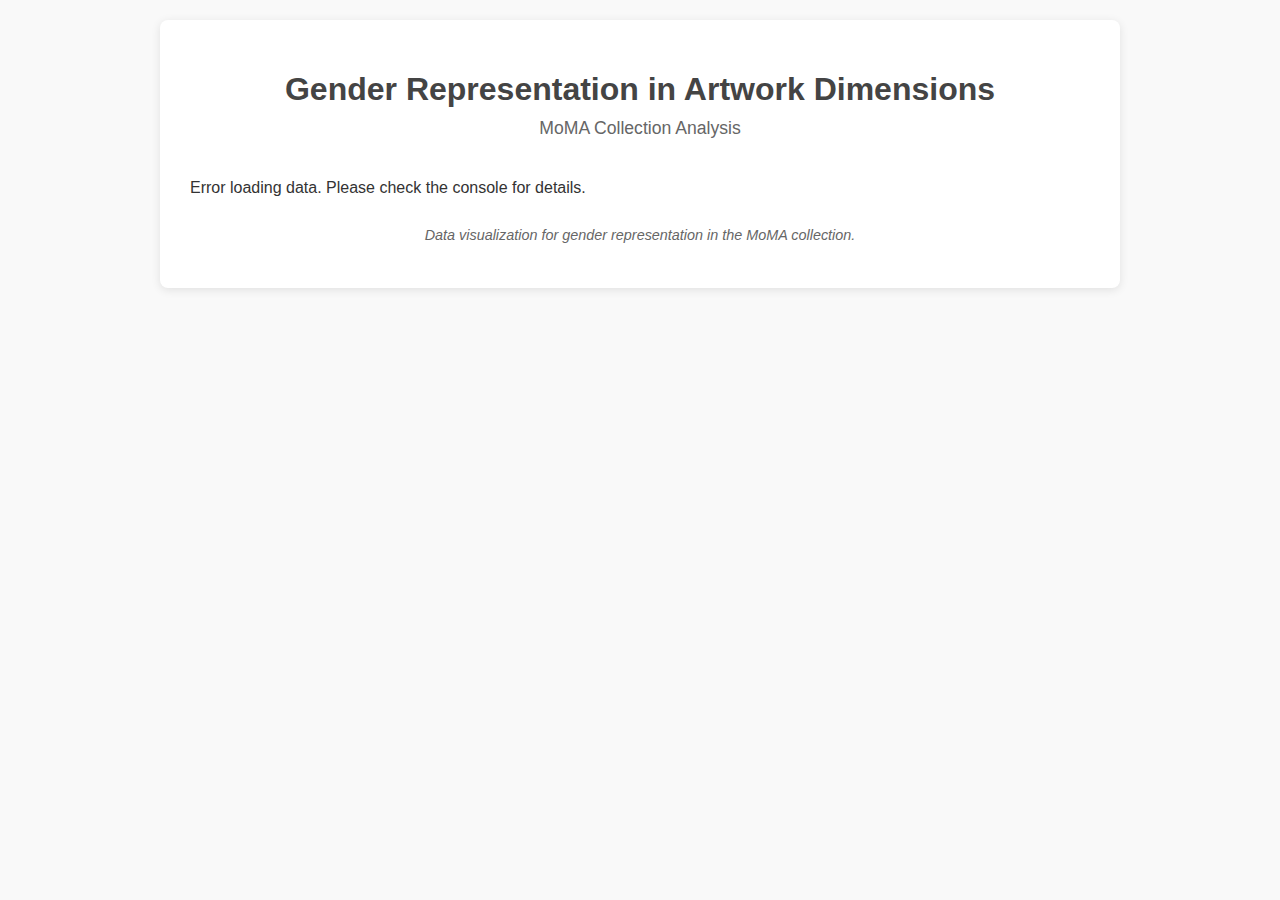
<file: artwork_size.html>
<!DOCTYPE html>
<html lang="en">
<head>
  <meta charset="UTF-8">
  <meta name="viewport" content="width=device-width, initial-scale=1.0">
  <title>Gender vs. Artwork Size - Box Plot</title>
  <!-- D3.js library -->
  <script src="https://d3js.org/d3.v7.min.js"></script>
  <!-- Custom CSS -->
  <style>
    body {
      font-family: 'Helvetica Neue', Arial, sans-serif;
      margin: 0;
      padding: 20px;
      background-color: #f9f9f9;
      color: #333;
    }
    .container {
      max-width: 900px;
      margin: 0 auto;
      background-color: white;
      padding: 30px;
      border-radius: 8px;
      box-shadow: 0 2px 10px rgba(0, 0, 0, 0.1);
    }
    h1 {
      text-align: center;
      margin-bottom: 10px;
      color: #444;
    }
    h2 {
      text-align: center;
      margin-top: 0;
      margin-bottom: 30px;
      font-weight: normal;
      color: #666;
      font-size: 1.1em;
    }
    .chart {
      margin-top: 40px;
    }
    .note {
      font-size: 0.9em;
      text-align: center;
      margin-top: 30px;
      color: #666;
      font-style: italic;
    }
    .box-explanation {
      max-width: 500px;
      margin: 30px auto;
      padding: 15px;
      background-color: #f5f5f5;
      border-radius: 5px;
    }
    .box-explanation h3 {
      margin-top: 0;
      font-size: 14px;
    }
    .box-explanation ul {
      margin: 10px 0 0;
      padding-left: 20px;
      font-size: 13px;
    }
    /* Style for the grid lines */
    .grid line {
      stroke: lightgrey;
      stroke-opacity: 0.7;
      shape-rendering: crispEdges;
    }
  </style>
</head>
<body>
  <div class="container">
    <h1>Gender Representation in Artwork Dimensions</h1>
    <h2>MoMA Collection Analysis</h2>
    
    <div id="boxplot-chart" class="chart"></div>
    <p class="note">Data visualization for gender representation in the MoMA collection.</p>
  </div>

  <!-- Custom JavaScript -->
  <script src="artwork_size.js"></script>
</body>
</html>
</file>
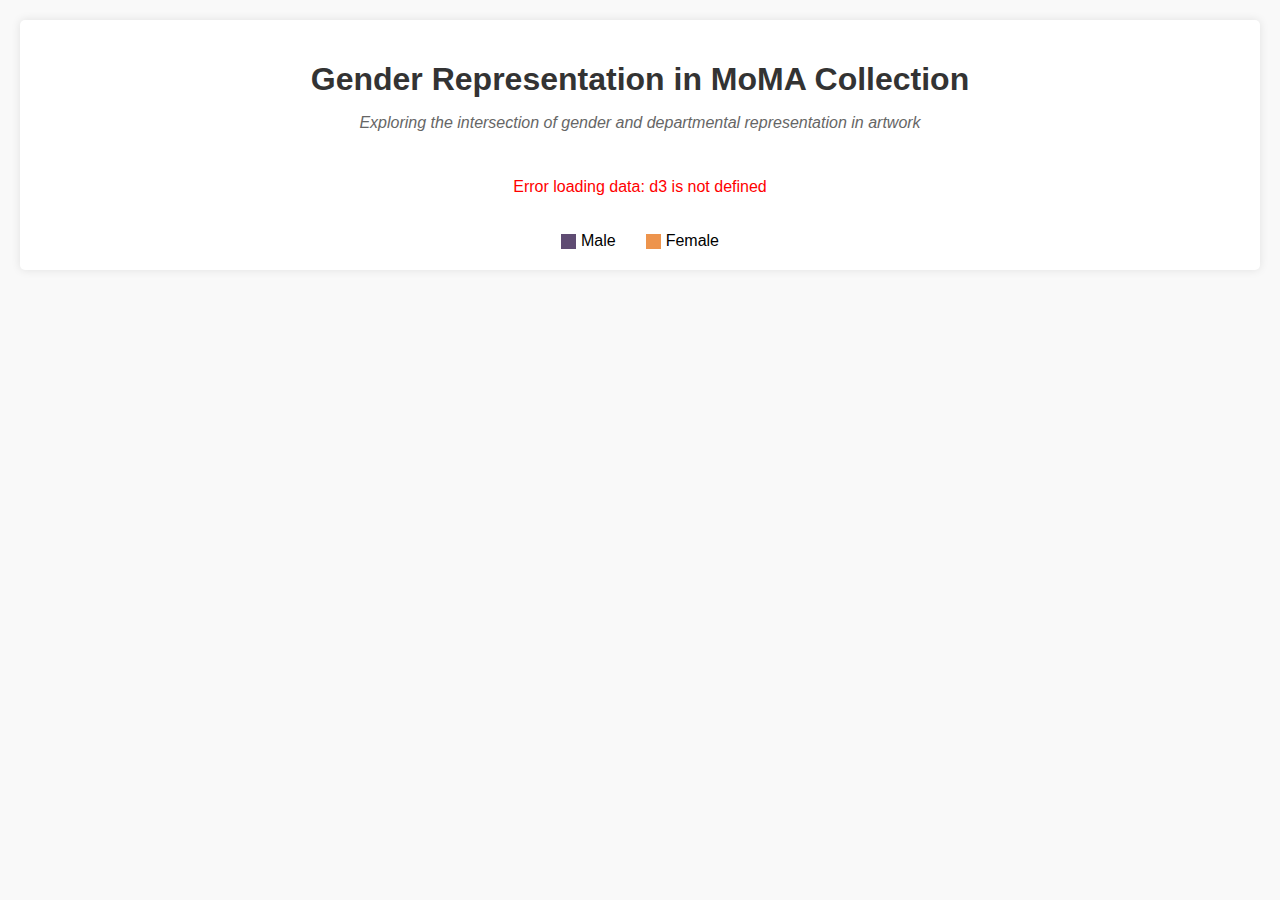
<file: department.html>
<!DOCTYPE html>
<html lang="en">
<head>
    <meta charset="UTF-8">
    <meta name="viewport" content="width=device-width, initial-scale=1.0">
    <title>Gender Representation by Department - MoMA Data Poetry</title>
    <style>
        body {
            font-family: 'Arial', sans-serif;
            margin: 20px;
            background-color: #f9f9f9;
        }
        
        .container {
            max-width: 1200px;
            margin: 0 auto;
            background-color: white;
            padding: 20px;
            box-shadow: 0 0 10px rgba(0, 0, 0, 0.1);
            border-radius: 5px;
        }
        
        h1 {
            text-align: center;
            color: #333;
            margin-bottom: 10px;
        }
        
        .subtitle {
            text-align: center;
            color: #666;
            margin-bottom: 30px;
            font-style: italic;
        }
        
        .chart-container {
            overflow-x: auto;
        }
        
        .axis-label {
            font-weight: bold;
            text-anchor: middle;
        }
        
        .legend {
            display: flex;
            justify-content: center;
            margin-top: 20px;
        }
        
        .legend-item {
            display: flex;
            align-items: center;
            margin: 0 15px;
        }
        
        .legend-color {
            width: 15px;
            height: 15px;
            margin-right: 5px;
        }
    </style>
</head>
<body>
    <div class="container">
        <h1>Gender Representation in MoMA Collection</h1>
        <p class="subtitle">Exploring the intersection of gender and departmental representation in artwork</p>
        
        <div class="chart-container" id="chart"></div>
        
        <div class="legend">
            <div class="legend-item">
                <div class="legend-color" style="background-color: #5f4c73;"></div>
                <span>Male</span>
            </div>
            <div class="legend-item">
                <div class="legend-color" style="background-color: #ed944d;"></div>
                <span>Female</span>
            </div>
        </div>
    </div>

    <script src="https://d3js.org/d3.v7.min.js"></script>
    <script src="department.js"></script>
</body>
</html>
</file>
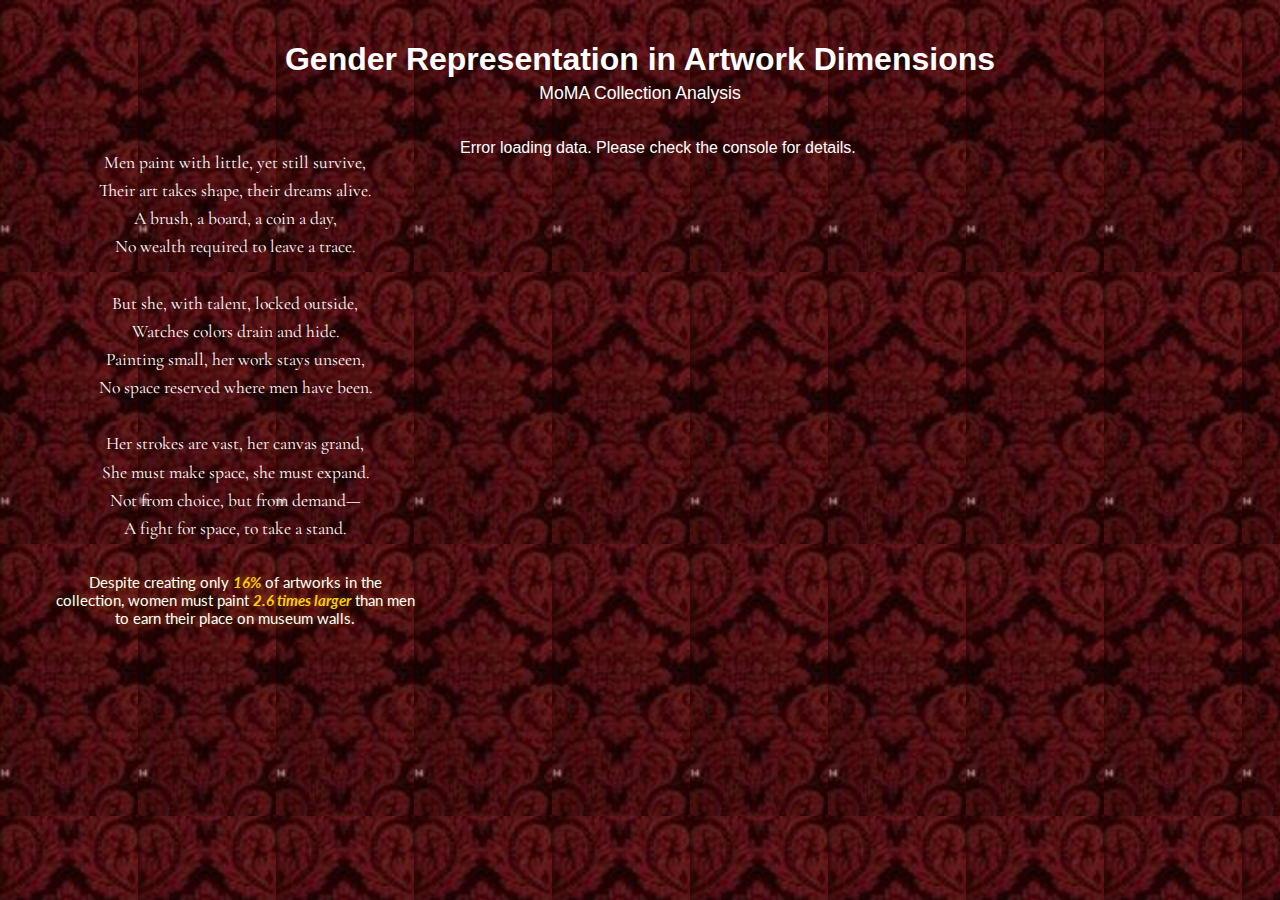
<file: artwork_size/artwork_size.html>
<!DOCTYPE html>
<html lang="en">
<head>
  <meta charset="UTF-8">
  <meta name="viewport" content="width=device-width, initial-scale=1.0">
  <title>Gender vs. Artwork Size - Box Plot</title>
  <link href="https://fonts.googleapis.com/css2?family=Cormorant+Garamond:wght@400;600&display=swap" rel="stylesheet">
  <link href="https://fonts.googleapis.com/css2?family=Lato:wght@300;400&display=swap" rel="stylesheet">

  <script src="https://d3js.org/d3.v7.min.js"></script>

  <style>
    body {
      font-family: 'Helvetica Neue', Arial, sans-serif;
      margin: 0;
      padding: 20px;
      background-image: url('../back.png');
      color: white;
    }
    h1 {
      text-align: center;
      margin-bottom: 5px;
      color: white;
    }
    h2 {
      text-align: center;
      margin-top: 0;
      margin-bottom: 15x;
      font-weight: normal;
      color: white;
      font-size: 1.1em;
    }
    
    .content-wrapper {
      display: flex;
      flex-wrap: wrap;
      justify-content: space-between;
      align-items: flex-start;
      max-width: 1200px;
      margin: 0 auto;
    }
    
    .chart-wrapper {
      width: 65%;
    }
    
    .chart {
      margin-top: 20px;
    }
    
    .poem-container {
      width: 30%;
      margin: 15px 0 0 0;
      padding: 15px;
      display: flex;
      flex-direction: column;
      justify-content: center;
      align-items: center;
      animation: fadeIn 1s ease-in-out forwards;
    }
    
    @keyframes fadeIn {
      from { opacity: 0; transform: translate(-2%, 10px); }
      to { opacity: 1; transform: translate(-2%, 0); }
    }
    
    .poem-content {
      font-family: 'Cormorant Garamond', serif;
      font-size: 1.1rem;
      line-height: 1.6;
      text-align: center;
      color: white;
    }
    
    .fact-content {
      margin-top: 30px;
      font-family: 'Lato', sans-serif;
      font-size: 0.95rem;
      text-align: center;
      color: white;
      text-shadow: 0 0 8px rgba(255, 204, 0, 0.3), 0 0 12px rgba(255, 204, 0, 0.2);
    }
    
    .fact-content em {
      font-style: italic;
      font-weight: bold;
      color: #ffcc00;
    }
  
    .grid line {
      stroke: lightgrey;
      stroke-opacity: 0.7;
      shape-rendering: crispEdges;
    }
    
    @media (max-width: 900px) {
      .content-wrapper {
        flex-direction: column;
      }
      .chart-wrapper, .poem-container {
        width: 100%;
      }
      .poem-container {
        margin: 0 0 30px 0;
        padding-bottom: 30px;
      }
    }
  </style>
</head>
<body>
  <h1>Gender Representation in Artwork Dimensions</h1>
  <h2>MoMA Collection Analysis</h2>
  
  <div class="content-wrapper">
    <div class="poem-container">
      <div class="poem-content">
        Men paint with little, yet still survive,<br>
        Their art takes shape, their dreams alive.<br>
        A brush, a board, a coin a day,<br>
        No wealth required to leave a trace.<br>
        <br>
        But she, with talent, locked outside,<br>
        Watches colors drain and hide.<br>
        Painting small, her work stays unseen,<br>
        No space reserved where men have been.<br>
        <br>
        Her strokes are vast, her canvas grand,<br>
        She must make space, she must expand.<br>
        Not from choice, but from demand—<br>
        A fight for space, to take a stand.
      </div>
      
      <div class="fact-content">
        Despite creating only <em>16%</em> of artworks in the collection, women must paint <em>2.6 times larger</em> than men to earn their place on museum walls.
      </div>
    </div>

    <div class="chart-wrapper">
      <div id="boxplot-chart" class="chart"></div>
    </div>
  </div>

  <script src="artwork_size.js"></script>
</body>
</html>
</file>
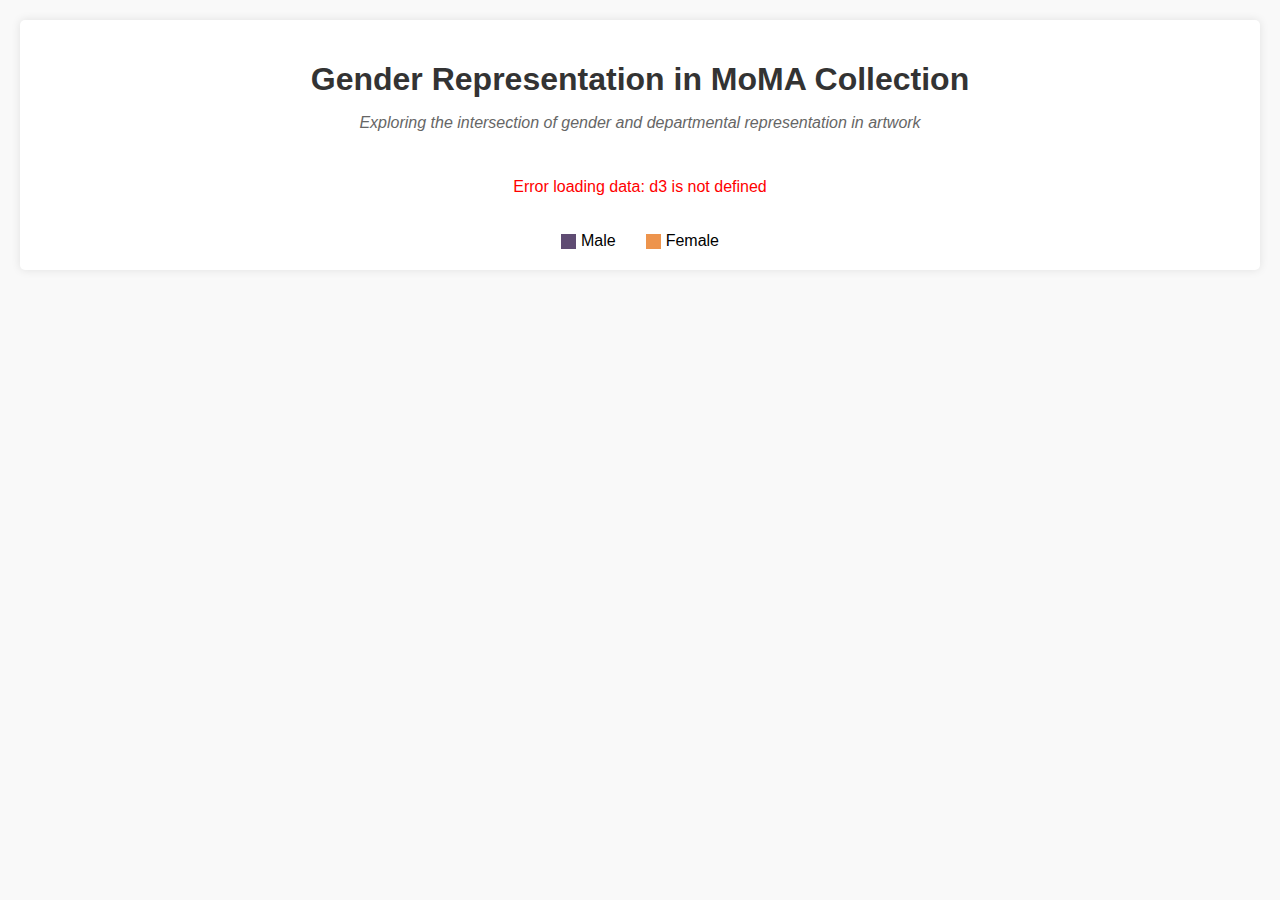
<file: department/department.html>
<!DOCTYPE html>
<html lang="en">
<head>
    <meta charset="UTF-8">
    <meta name="viewport" content="width=device-width, initial-scale=1.0">
    <title>Gender Representation by Department - MoMA Data Poetry</title>
    <style>
        body {
            font-family: 'Arial', sans-serif;
            margin: 20px;
            background-color: #f9f9f9;
        }
        
        .container {
            max-width: 1200px;
            margin: 0 auto;
            background-color: white;
            padding: 20px;
            box-shadow: 0 0 10px rgba(0, 0, 0, 0.1);
            border-radius: 5px;
        }
        
        h1 {
            text-align: center;
            color: #333;
            margin-bottom: 10px;
        }
        
        .subtitle {
            text-align: center;
            color: #666;
            margin-bottom: 30px;
            font-style: italic;
        }
        
        .chart-container {
            overflow-x: auto;
        }
        
        .axis-label {
            font-weight: bold;
            text-anchor: middle;
        }
        
        .legend {
            display: flex;
            justify-content: center;
            margin-top: 20px;
        }
        
        .legend-item {
            display: flex;
            align-items: center;
            margin: 0 15px;
        }
        
        .legend-color {
            width: 15px;
            height: 15px;
            margin-right: 5px;
        }
    </style>
</head>
<body>
    <div class="container">
        <h1>Gender Representation in MoMA Collection</h1>
        <p class="subtitle">Exploring the intersection of gender and departmental representation in artwork</p>
        
        <div class="chart-container" id="chart"></div>
        
        <div class="legend">
            <div class="legend-item">
                <div class="legend-color" style="background-color: #5f4c73;"></div>
                <span>Male</span>
            </div>
            <div class="legend-item">
                <div class="legend-color" style="background-color: #ed944d;"></div>
                <span>Female</span>
            </div>
        </div>
    </div>

    <script src="https://d3js.org/d3.v7.min.js"></script>
    <script src="department.js"></script>
</body>
</html>
</file>
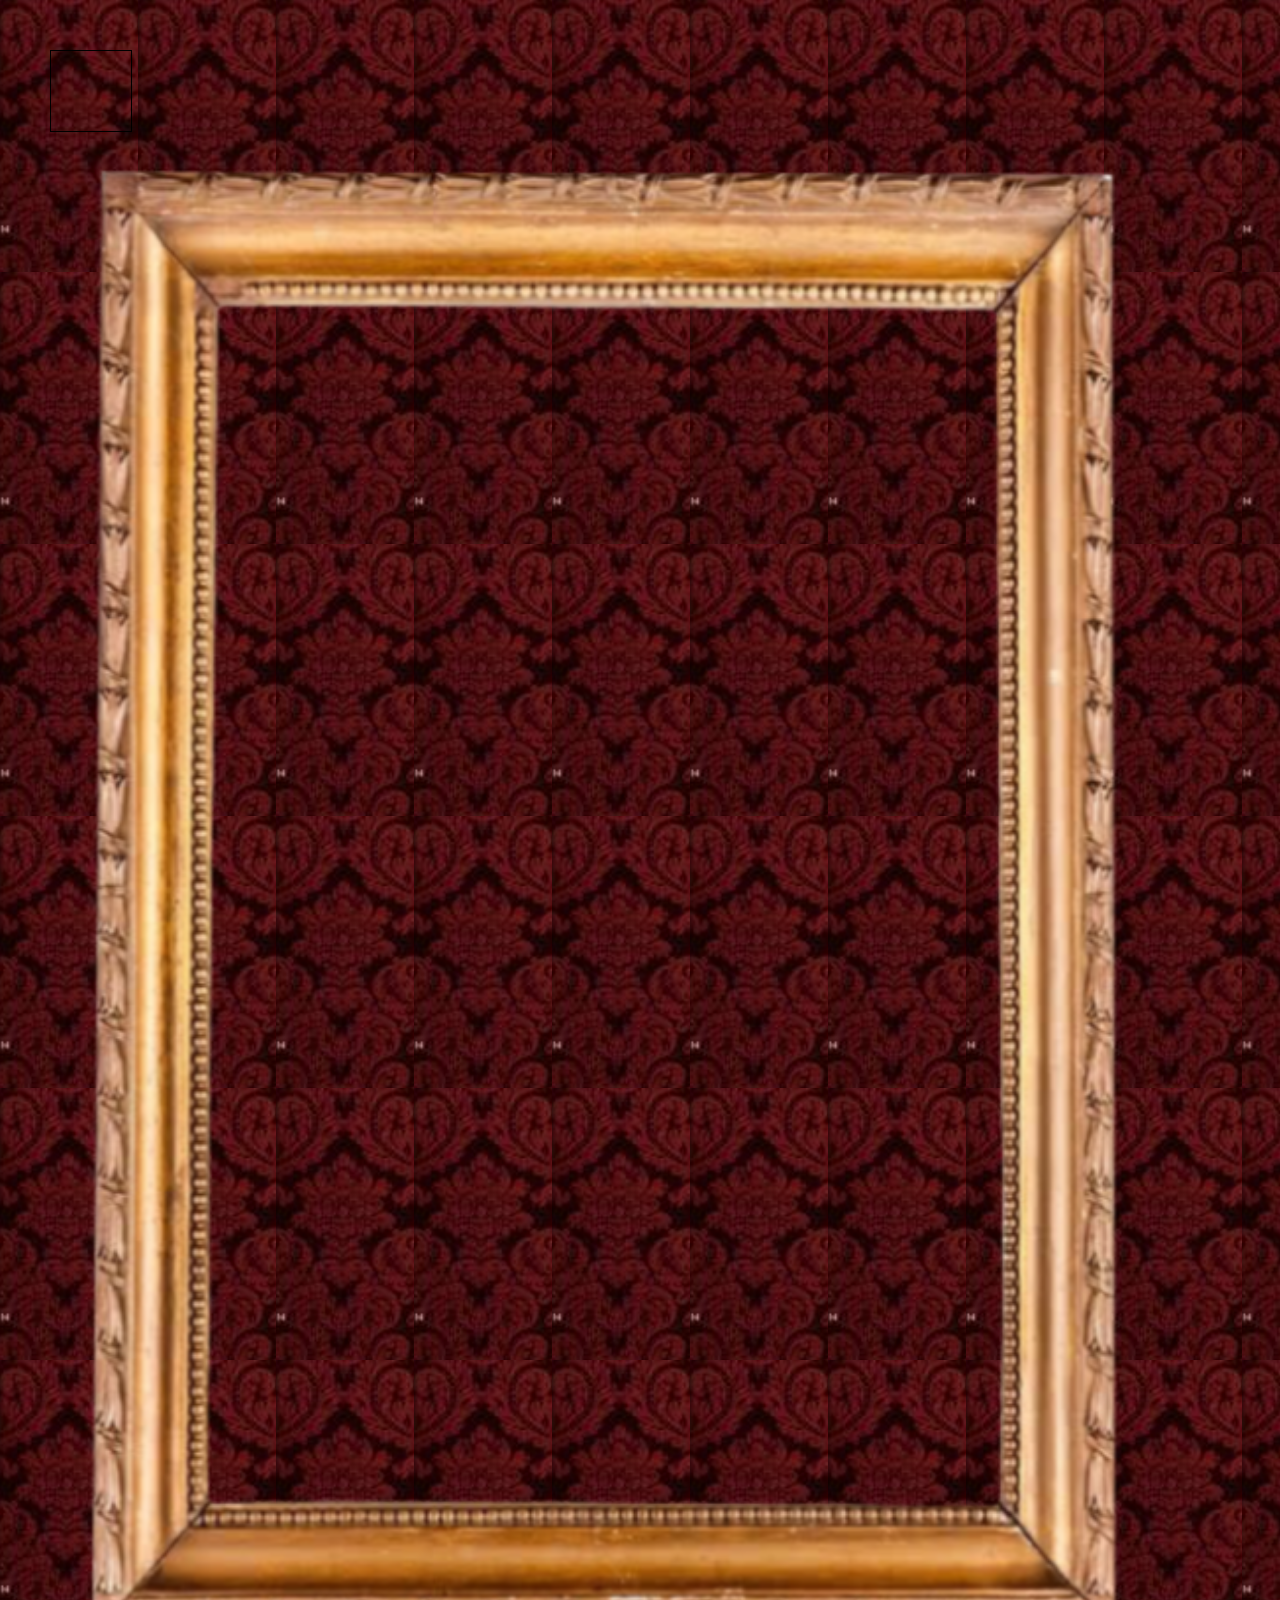
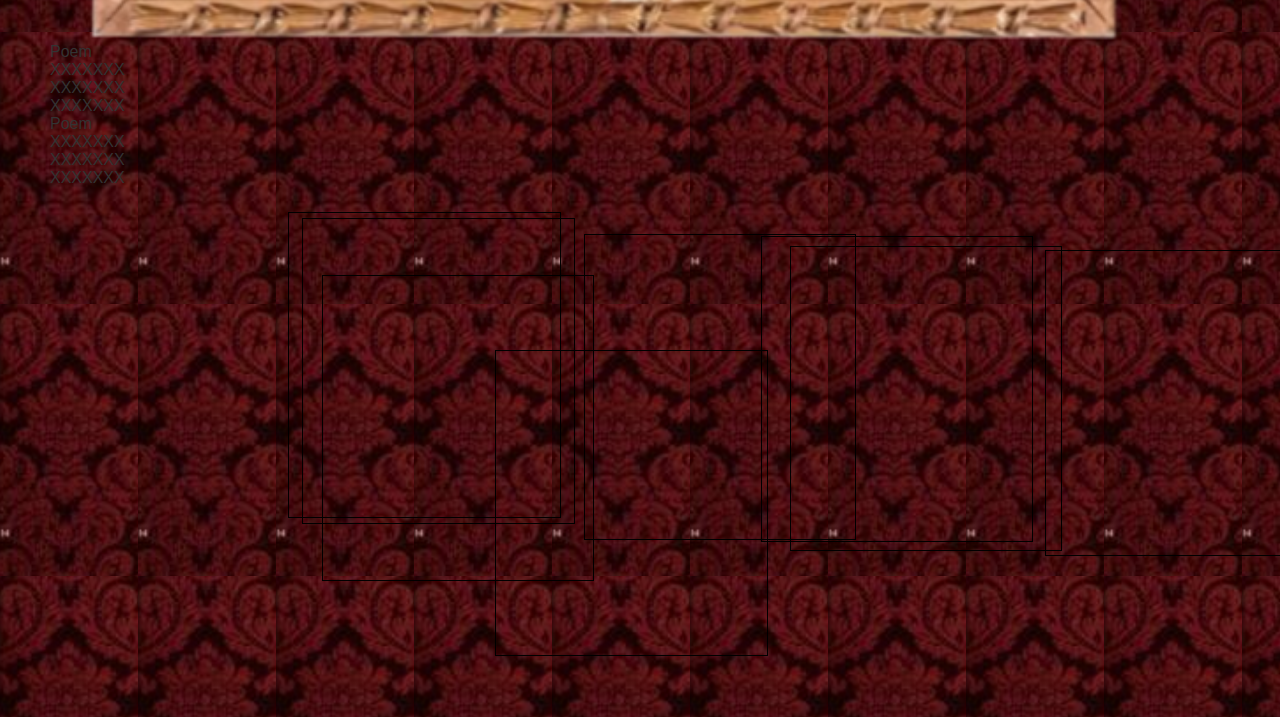
<file: puzzle/puzzle.html>
<!DOCTYPE html>
<html lang="en">

<head>
  <meta charset="UTF-8" />
  <meta name="viewport" content="width=device-width, initial-scale=1.0" />
  <title>Framed Image</title>
  <link rel="stylesheet" href="puzzle.css" />
</head>

<body>
  <div class="portrait-blocks">
    <div class="top-content">
      <div class="image-container" id="image">
        <div class="tile-board" id="VanGogh"></div>
        <img class="frame" src="frame.png" alt="Frame" />
      </div>

      <div class="image-container" id="image2">
        <div class="tile-board" id="Frida"></div>
        <img class="frame" id="frame2" src="frame2.png" alt="Frame" />
      </div>
    </div>
    <div class="middle-content">
      <div class="museum-label" id="VGLabel">Poem <br> XXXXXXX <br> XXXXXXX <br> XXXXXXX</div>
      <div class="museum-label" id="FridaLabel">Poem <br> XXXXXXX <br> XXXXXXX <br> XXXXXXX</div>
    </div>

    <div class="tile-storage" id="tile-pool"></div>
  </div>

  <script src="puzzle.js"></script>
</body>


</html>
</file>
<file: puzzle/puzzle.css>
body {
  margin: 50px;
  width: 100%;
  height: 100%;
  display: flex;
  flex-direction: column;
  align-items: center;
  font-family: 'Helvetica Neue', Arial, sans-serif;
  background-image: url('back.png');
  background-color: #f9f9f980;
  color: #333;
  overflow: hidden;
}

.portrait-blocks {
  width: 100%;
  height: 100%;
  display: flex;
  flex-direction: column;
}

/* ==== Top Section Layout ==== */

.top-content {
  display: flex;
  justify-content: space-between;
  flex-wrap: wrap;
  flex-direction: row;
  align-items: flex-start;
  margin-right: 45px;
}

.third-column {
  flex: 1;
  display: flex;
  justify-content: center;
  align-items: flex-start;
}

/* ==== Image Containers ==== */

.image-container {
  position: relative;
  display: inline-block;
  width: 100%;
  height: auto;
}

#image2 {
  margin-top: 9%;
}

#image2.image-container {
  width: 90%;
  aspect-ratio: 3 / 4;
  position: relative;
}

.frame,
#frame2 {
  position: absolute;
  width: 100%;
  height: 100%;
  object-fit: contain;
  top: 0;
  left: 0;
  pointer-events: none;
  z-index: 2;
}

/* ==== Frida Tile Board ==== */

#Frida.tile-board {
  width: 73%;
  height: 82%;
  display: grid;
  grid-template-columns: repeat(3, 1fr);
  grid-template-rows: repeat(4, 1fr);
  gap: 0;
  position: absolute;
  top: 50%;
  left: 50%;
  transform: translate(-50%, -50%);
}

/* ==== Van Gogh View  ==== */

.VanGogh {
  width: 100%;
}

/* ==== Puzzle Tile Styling ==== */

.tile {
  position: absolute;
  width: 80px;
  height: 80px;
  overflow: hidden;
  background-repeat: no-repeat;
  background-size: 240px 320px; /* 3 cols x 80, 4 rows x 80 */
  cursor: grab;
  z-index: 10;
  border: 1px solid black;
}

.tile img {
  display: none;
}

/* ==== Dropzones ==== */

.tile-dropzone {
  width: 100%;
  height: 100%;
  border: 1px dashed transparent;
  position: relative;
}

.tile-dropzone.hovered {
  border-color: #888;
}

/* ==== Tile Pool / Storage ==== */

.tile-storage {
  display: flex;
  flex-wrap: wrap;
  justify-content: center;
  width: 100%;
  height: 480px;
  position: relative;
  z-index: 3;
  box-sizing: border-box;
  border-radius: 10px;
}

#poem-reveal {
  width: 100%;
  padding: 20px;
  font-size: 1rem;
  color: white;
  text-align: left;
  border-radius: 10px;
  display: none;
  z-index: 10;
}

#poem{
  font-size: 1.1rem;
  display: flex;
  flex-direction: column;
  justify-content: center;
  align-items: center;
  font-family: 'Cormorant Garamond', serif;
}

#fact{
  font-family:'Lato', sans-serif;
  text-shadow: 0 0 8px #ffcc00, 0 0 12px #ffcc00;
}

#poem-reveal.show {
  animation: fadeIn 1s ease-in-out forwards;
  display: flex;
  flex-direction: column;
  justify-content: center;
  align-items: center;
}

@keyframes fadeIn {
  from { opacity: 0; transform: translate(-2%, 10px); }
  to { opacity: 1; transform: translate(-2%, 0); }
}
</file>
